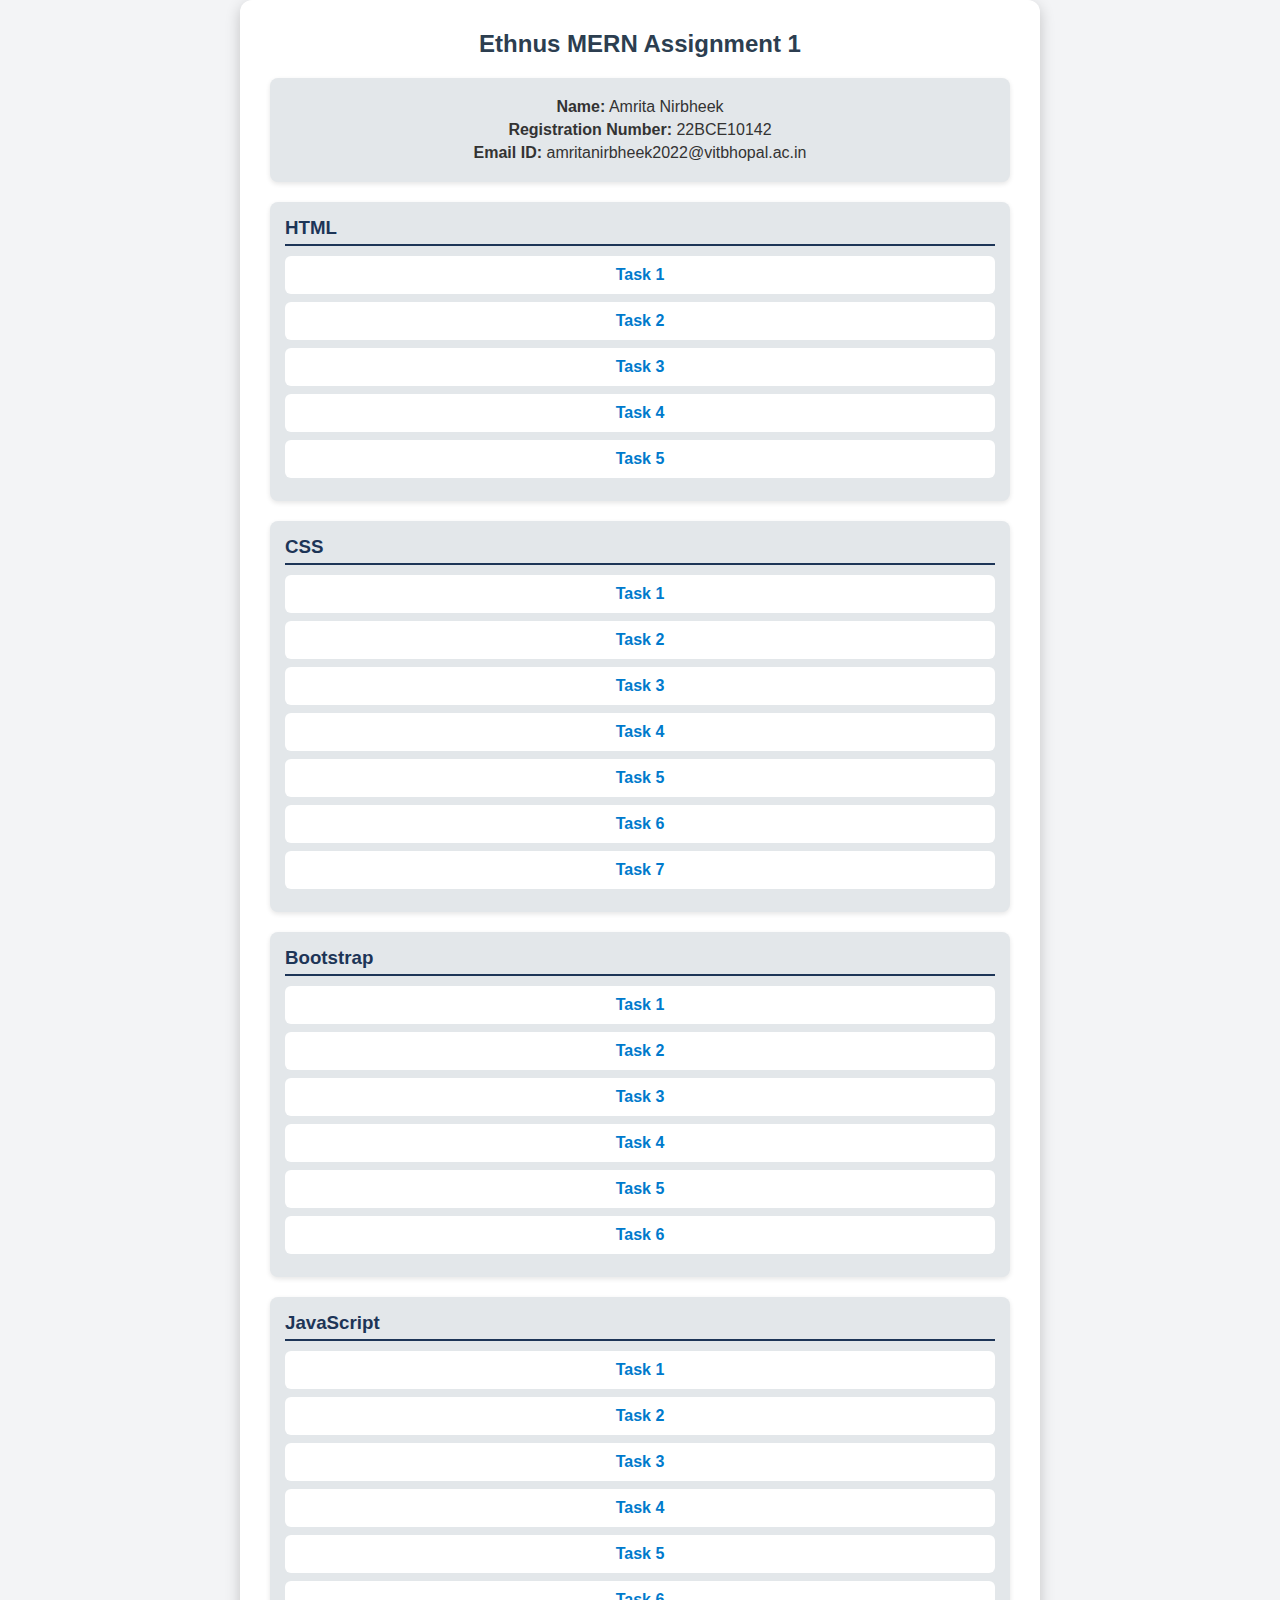
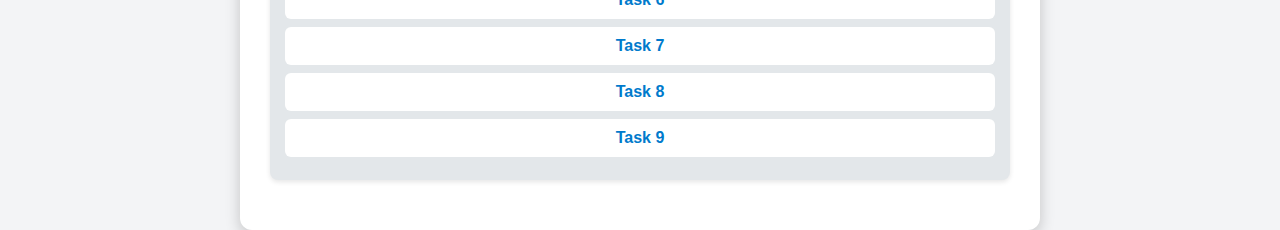
<file: index.html>
<!DOCTYPE html>
<html lang="en">
<head>
    <meta charset="UTF-8">
    <meta name="viewport" content="width=device-width, initial-scale=1.0">
    <title>MERN Internship Tasks</title>
    <style>
        * {
            box-sizing: border-box;
            margin: 0;
            padding: 0;
            font-family: "Segoe UI", Tahoma, Geneva, Verdana, sans-serif;
        }
        body {
            background-color: #f3f4f6;
            display: flex;
            justify-content: center;
            align-items: center;
            min-height: 100vh;
        }
        .wrapper {
            width: 90%;
            max-width: 800px;
            background: white;
            padding: 30px;
            border-radius: 12px;
            box-shadow: 0 5px 15px rgba(0, 0, 0, 0.2);
        }
        .title {
            text-align: center;
            font-size: 24px;
            font-weight: bold;
            color: #2c3e50;
            margin-bottom: 20px;
        }
        .info-section {
            text-align: center;
            background: #e3e7ea;
            padding: 15px;
            border-radius: 8px;
            margin-bottom: 20px;
            box-shadow: 0 2px 5px rgba(0, 0, 0, 0.1);
        }
        .info-section p {
            font-size: 16px;
            color: #333;
            margin: 5px 0;
        }
        .task-section {
            margin-bottom: 20px;
            padding: 15px;
            border-radius: 8px;
            background: #e3e7ea;
            box-shadow: 0 2px 5px rgba(0, 0, 0, 0.1);
        }
        .task-section h3 {
            color: #1d3557;
            margin-bottom: 10px;
            border-bottom: 2px solid #1d3557;
            padding-bottom: 5px;
        }
        .task-list {
            list-style: none;
        }
        .task-list li {
            margin: 8px 0;
            padding: 10px;
            background: white;
            border-radius: 6px;
            transition: all 0.3s ease;
            text-align: center;
        }
        .task-list li a {
            text-decoration: none;
            color: #007acc;
            font-size: 16px;
            font-weight: bold;
            display: block;
            transition: color 0.3s;
        }
        .task-list li:hover {
            background: #dfe6ee;
            transform: translateY(-3px);
        }
        .task-list li a:hover {
            color: #0056b3;
        }
    </style>
</head>
<body>
    <div class="wrapper">
        <div class="title">Ethnus MERN Assignment 1</div>
 
        <div class="info-section">
            <p><strong>Name:</strong> Amrita Nirbheek</p>
            <p><strong>Registration Number:</strong> 22BCE10142</p>
            <p><strong>Email ID:</strong> amritanirbheek2022@vitbhopal.ac.in</p>
        </div>
 
        <div class="task-section">
            <h3>HTML</h3>
            <ul class="task-list">
                <li><a href="task1.html" target="_blank">Task 1</a></li>
                <li><a href="task2.html" target="_blank">Task 2</a></li>
                <li><a href="task3.html" target="_blank">Task 3</a></li>
                <li><a href="task4.html" target="_blank">Task 4</a></li>
                <li><a href="task5.html" target="_blank">Task 5</a></li>
            </ul>
        </div>
 
        <div class="task-section">
            <h3>CSS</h3>
            <ul class="task-list">
                <li><a href="./CSS-Tasks/css-task1.html" target="_blank">Task 1</a></li>
                <li><a href="./CSS-Tasks/css-task2.html" target="_blank">Task 2</a></li>
                <li><a href="./CSS-Tasks/css-task3.html" target="_blank">Task 3</a></li>
                <li><a href="./CSS-Tasks/css-task4.html" target="_blank">Task 4</a></li>
                <li><a href="./CSS-Tasks/css-task5.html" target="_blank">Task 5</a></li>
                <li><a href="./CSS-Tasks/css-task6.html" target="_blank">Task 6</a></li>
                <li><a href="./CSS-Tasks/css-task7.html" target="_blank">Task 7</a></li>
            </ul>
        </div>

        <div class="task-section">
            <h3>Bootstrap</h3>
            <ul class="task-list">
                <li><a href="./Bootstrap-Tasks/bs-task1.html" target="_blank">Task 1</a></li>
                <li><a href="./Bootstrap-Tasks/bs-task2.html" target="_blank">Task 2</a></li>
                <li><a href="./Bootstrap-Tasks/bs-task3.html" target="_blank">Task 3</a></li>
                <li><a href="./Bootstrap-Tasks/bs-task4.html" target="_blank">Task 4</a></li>
                <li><a href="./Bootstrap-Tasks/bs-task5.html" target="_blank">Task 5</a></li>
                <li><a href="./Bootstrap-Tasks/bs-task6.html" target="_blank">Task 6</a></li>
            </ul>
        </div>


        <div class="task-section">
            <h3>JavaScript</h3>
            <ul class="task-list">
                <li><a href="./Javascript/task1.html" target="_blank">Task 1</a></li>
                <li><a href="./Javascript/task2.html" target="_blank">Task 2</a></li>
                <li><a href="./Javascript/task3.html" target="_blank">Task 3</a></li>
                <li><a href="./Javascript/task4.html" target="_blank">Task 4</a></li>
                <li><a href="./Javascript/task5.html" target="_blank">Task 5</a></li>
                <li><a href="./Javascript/task6.html" target="_blank">Task 6</a></li>
                <li><a href="./Javascript/task7.html" target="_blank">Task 7</a></li>
                <li><a href="./Javascript/task8.html" target="_blank">Task 8</a></li>
                <li><a href="./Javascript/task9.html" target="_blank">Task 9</a></li>
            </ul>
        </div>
    </div>
</body>
</html>
</file>
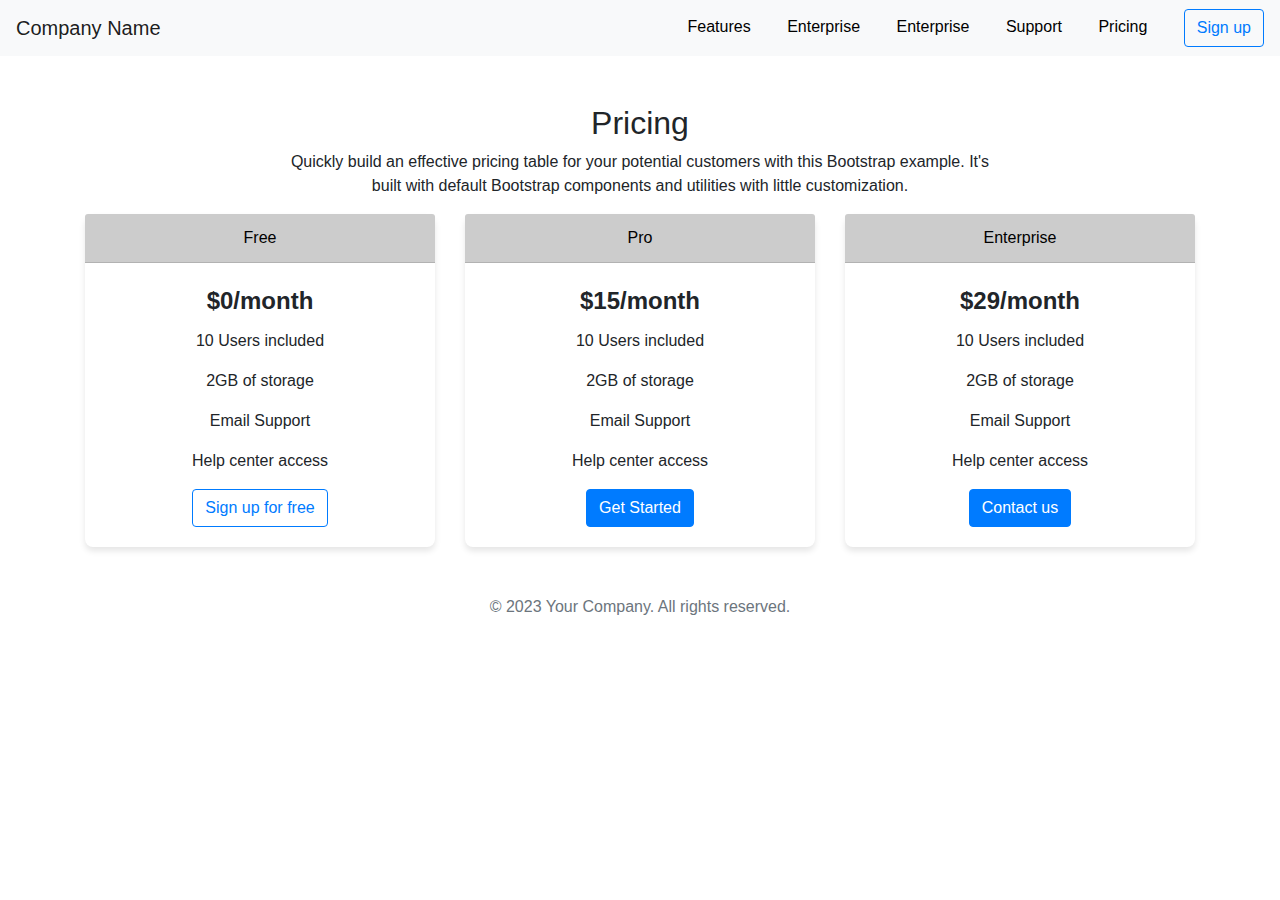
<file: Bootstrap-Tasks/bs-task3.html>
<!DOCTYPE html>
<html lang="en">

<head>
    <meta charset="UTF-8">
    <meta name="viewport" content="width=device-width, initial-scale=1.0">
    <title>Bootstrap Task 3</title>
    <link href="https://stackpath.bootstrapcdn.com/bootstrap/4.5.2/css/bootstrap.min.css" rel="stylesheet">
    <style>
        .pricing-card {
            background-color: #f5f5f5;
            text-align: center;
            padding: 20px;
            border-radius: 10px;
        }
        .pricing-card .card-text {
            margin-bottom: 20px;
        }
        .pricing-card .btn {
            width: 100%;
        }
    </style>
</head>

<body>

    <nav class="navbar navbar-expand-lg navbar-light bg-light">
        <a class="navbar-brand" href="#">	Company Name</a>
        <button class="navbar-toggler" type="button" data-toggle="collapse" data-target="#navbarNav"
            aria-controls="navbarNav" aria-expanded="false" aria-label="Toggle navigation">
            <span class="navbar-toggler-icon"></span>
        </button>
        <div class="collapse navbar-collapse justify-content-end" id="navbarNav">
            <ul class="navbar-nav">
                <li class="nav-item">
                    <a href="#" style="margin-right:2rem;color:black;">Features</a>
                    <a href="#" style="margin-right:2rem;color:black;">Enterprise</a>
                    <a href="#" style="margin-right:2rem;color:black;">Enterprise</a>
                    <a href="#" style="margin-right:2rem;color:black;">Support</a>
                    <a href="#" style="margin-right:2rem;color:black;">Pricing</a>
                    <a href="#" class="btn btn-outline-primary">Sign up</a>
                </li>
            </ul>
        </div>
    </nav>

    <!DOCTYPE html>
    <html lang="en">

    <head>
        <meta charset="UTF-8">
        <meta name="viewport" content="width=device-width, initial-scale=1.0">
        <link href="https://maxcdn.bootstrapcdn.com/bootstrap/4.5.2/css/bootstrap.min.css" rel="stylesheet">
        <style>
            .material-card {
                border: none;
                border-radius: 8px;
                box-shadow: 0 4px 6px rgba(0, 0, 0, 0.1);
                text-align: center;
            }

            .card-header {
                background-color: #ccc;
                color: black;
                border-radius: 8px 8px 0 0;
            }

            .card-body {
                padding: 20px;
            }

            .pricing {
                font-size: 24px;
                font-weight: bold;
                margin-bottom: 10px;
            }
        </style>
    </head>

    <body>
        <div class="container mt-5">
            <h2 class="text-center">Pricing</h2>
            <div class="row justify-content-center">
			<p class="col-12 col-md-8 text-center">Quickly build an effective pricing table for your potential customers with this
			Bootstrap example. It's built with default Bootstrap components and utilities with little customization.</p>
			</div>
            <div class="row">
                <div class="col-md-4">
                    <div class="card material-card">
                        <div class="card-header">
                            Free
                        </div>
                        <div class="card-body">
                            <div class="pricing">$0/month</div>
                            <p>10 Users included</p>
                            <p>2GB of storage</p>
                            <p>Email Support</p>
                            <p>Help center access</p>
                            <a href="#" class="btn btn-outline-primary">Sign up for free</a>
                        </div>
                    </div>
                </div>
                <div class="col-md-4">
                    <div class="card material-card">
                        <div class="card-header">
                            Pro
                        </div>
                        <div class="card-body">
                            <div class="pricing">$15/month</div>
                            <p>10 Users included</p>
                            <p>2GB of storage</p>
                            <p>Email Support</p>
                            <p>Help center access</p>
                            <a href="#" class="btn btn-primary">Get Started</a>
                        </div>
                    </div>
                </div>
                <div class="col-md-4">
                    <div class="card material-card">
                        <div class="card-header">
                            Enterprise
                        </div>
                        <div class="card-body">
                            <div class="pricing">$29/month</div>
                            <p>10 Users included</p>
                            <p>2GB of storage</p>
                            <p>Email Support</p>
                            <p>Help center access</p>
                            <a href="#" class="btn btn-primary">Contact us</a>
                        </div>
                    </div>
                </div>
            </div>
        </div>

        <script src="https://code.jquery.com/jquery-3.5.1.slim.min.js"></script>
        <script src="https://cdn.jsdelivr.net/npm/@popperjs/core@2.5.3/dist/umd/popper.min.js"></script>
        <script src="https://maxcdn.bootstrapcdn.com/bootstrap/4.5.2/js/bootstrap.min.js"></script>
    </body>

    </html>

    <footer class="footer mt-5 text-center">
        <div class="container">
            <span class="text-muted">&copy; 2023 Your Company. All rights reserved.</span>
        </div>
    </footer>

    <script src="https://code.jquery.com/jquery-3.5.1.slim.min.js"></script>
    <script src="https://cdn.jsdelivr.net/npm/@popperjs/core@2.5.4/dist/umd/popper.min.js"></script>
    <script src="https://stackpath.bootstrapcdn.com/bootstrap/4.5.2/js/bootstrap.min.js"></script>

</body>

</html>
</file>
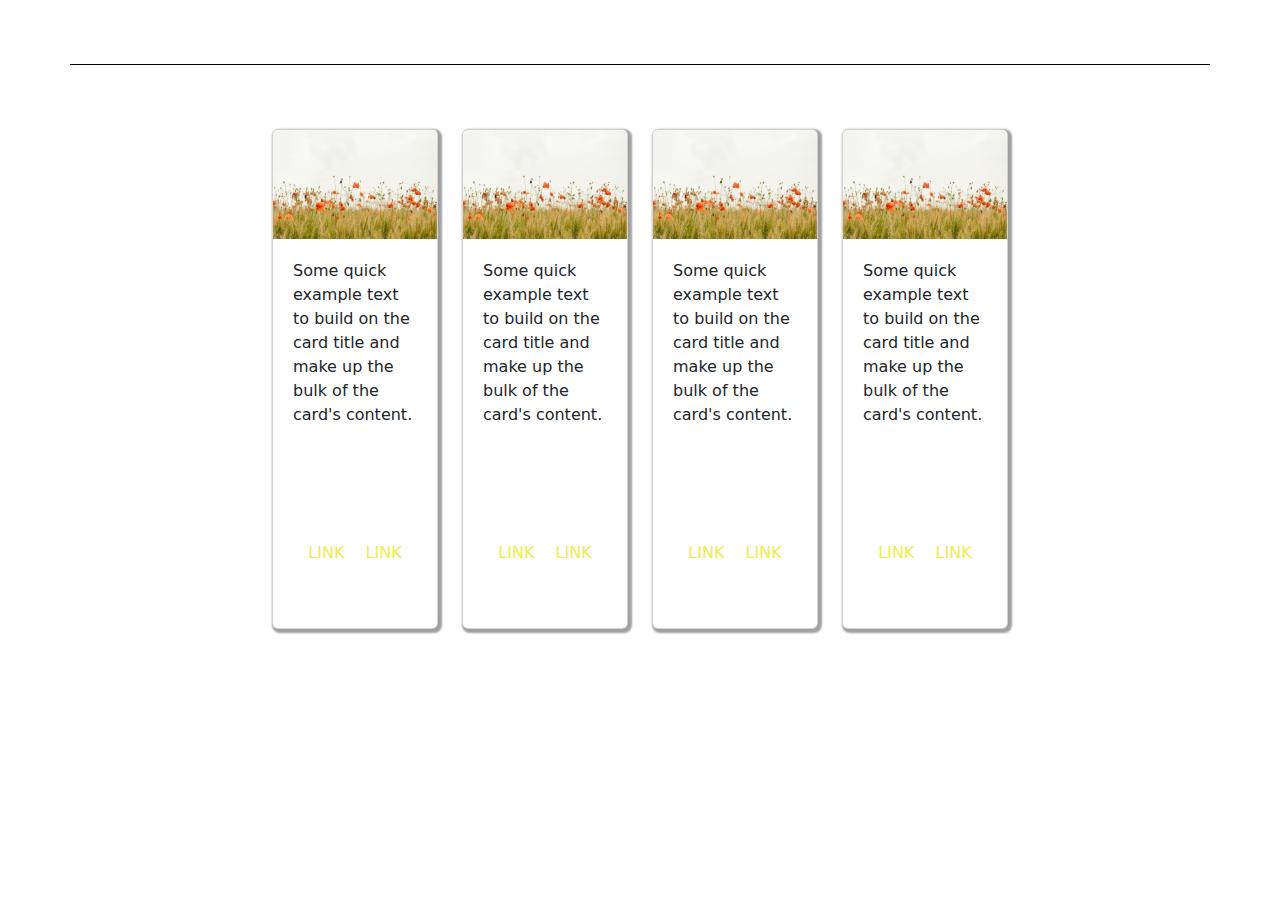
<file: Bootstrap-Tasks/bs-task4.html>
<!DOCTYPE html>
<html lang="en">

<head>
    <meta charset="UTF-8">
    <meta name="viewport" content="width=device-width, initial-scale=1.0">
    <title>Bootstrap Task 4</title>
    <link rel="stylesheet" href="https://cdn.jsdelivr.net/npm/bootstrap@5.3.2/dist/css/bootstrap.min.css">
    <style>
        .t{
            margin-top: 5%;
            border-top: 1px solid black;
            padding-top: 5%;
        }
        .tl{
            text-align: left;
        }
        .l{
            text-decoration: none;
            color: rgb(237, 237, 76);
        }
        .c{
            box-shadow: 2px 2px 2px 2px  rgb(161, 160, 160);
            min-height: 500px;
        }
        .card-body {
            padding: 20px;
        }
        .card-text {
            min-height: 200px;
        }
        .row {
            display: flex;
            justify-content: center;
        }
    </style>
</head>

<body>
    <div class="container t text-center">
        <div class="row">
            <div class="col-2">
                <div class="card c">
                    <img src="task4.jpg" class="card-img-top">
                    <div class="card-body">
                      <p class="card-text tl">Some quick example text to build on the card title and make up the bulk of the card's content.</p>
                    </div>
                    <div class="card-body">
                      <a href="#" class="card-link l">LINK</a>
                      <a href="#" class="card-link l">LINK</a>
                    </div>
                  </div>
            </div>
            <div class="col-2">
                <div class="card c">
                    <img src="task4.jpg" class="card-img-top">
                    <div class="card-body">
                      <p class="card-text tl">Some quick example text to build on the card title and make up the bulk of the card's content.</p>
                    </div>
                    <div class="card-body">
                      <a href="#" class="card-link l">LINK</a>
                      <a href="#" class="card-link l">LINK</a>
                    </div>
                  </div>
            </div>
            <div class="col-2">
                <div class="card c">
                    <img src="task4.jpg" class="card-img-top">
                    <div class="card-body">
                      <p class="card-text tl">Some quick example text to build on the card title and make up the bulk of the card's content.</p>
                    </div>
                    <div class="card-body">
                      <a href="#" class="card-link l">LINK</a>
                      <a href="#" class="card-link l"> LINK</a>
                    </div>
                  </div>
            </div>
            <div class="col-2">
                <div class="card c">
                    <img src="task4.jpg" class="card-img-top">
                    <div class="card-body">
                      <p class="card-text tl">Some quick example text to build on the card title and make up the bulk of the card's content.</p>
                    </div>
                    <div class="card-body">
                      <a href="#" class="card-link l"> LINK</a>
                      <a href="#" class="card-link l"> LINK</a>
                    </div>
                  </div>
            </div>
        </div>
    </div>

    <script src="https://cdn.jsdelivr.net/npm/bootstrap@5.3.2/dist/js/bootstrap.bundle.min.js"></script>
</body>

</html>
</file>
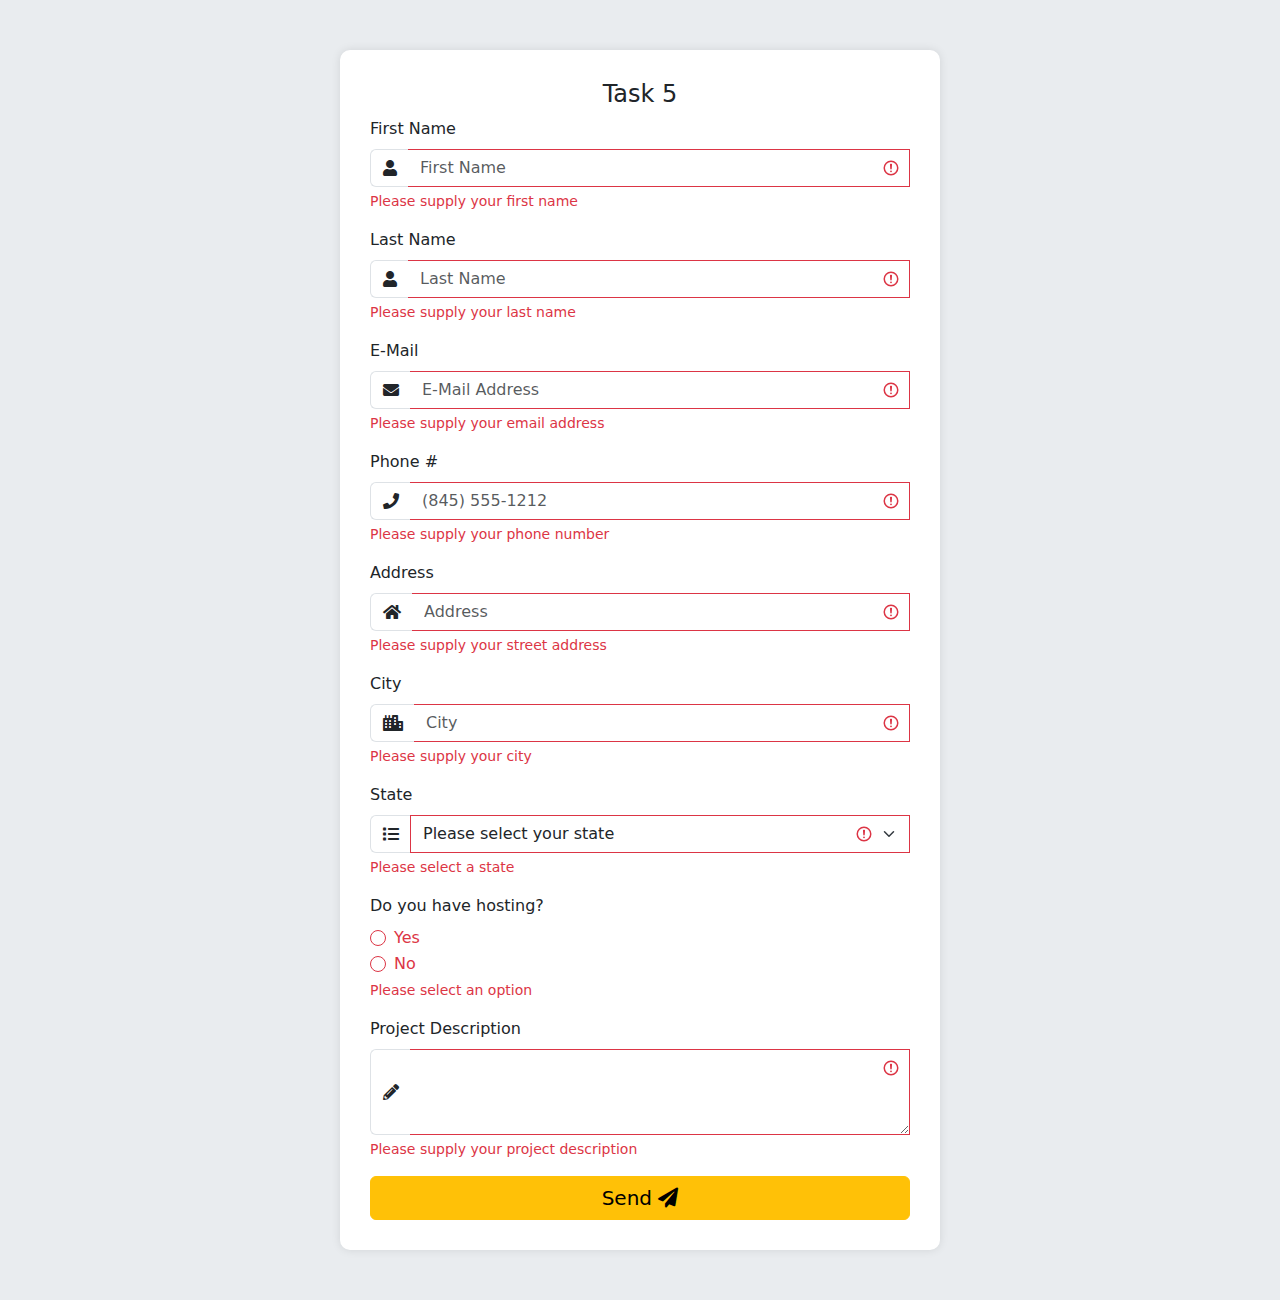
<file: Bootstrap-Tasks/bs-task5.html>
<!DOCTYPE html>
<html lang="en">
<head>
    <title>Bootstrap Task 5</title>
    <meta charset="utf-8">
    <meta name="viewport" content="width=device-width, initial-scale=1">
    <link href="https://cdn.jsdelivr.net/npm/bootstrap@5.3.1/dist/css/bootstrap.min.css" rel="stylesheet">
    <script src="https://cdn.jsdelivr.net/npm/bootstrap@5.3.1/dist/js/bootstrap.bundle.min.js"></script>
    <link rel="stylesheet" href="https://cdnjs.cloudflare.com/ajax/libs/font-awesome/5.15.3/css/all.min.css">
    <style>
        body {
            background-color: #e9ecef;
        }
        .form-container {
            max-width: 600px;
            margin: 50px auto;
            padding: 30px;
            background: white;
            border-radius: 10px;
            box-shadow: 0px 0px 10px rgba(0, 0, 0, 0.1);
        }
        .input-group-text {
            background-color: #fff;
            border-right: none;
        }
        .form-control {
            border-left: none;
        }
        .is-invalid + .input-group-text {
            border-color: #dc3545;
        }
        .invalid-feedback {
            display: block;
        }
    </style>
</head>
<body>
    <div class="container">
        <div class="form-container">
            <h4 class="text-center">Task 5</h4>
            <form class="was-validated">
                <div class="mb-3">
                    <label class="form-label">First Name</label>
                    <div class="input-group">
                        <span class="input-group-text"><i class="fas fa-user"></i></span>
                        <input type="text" class="form-control" placeholder="First Name" required>
                        <div class="invalid-feedback">Please supply your first name</div>
                    </div>
                </div>
                
                <div class="mb-3">
                    <label class="form-label">Last Name</label>
                    <div class="input-group">
                        <span class="input-group-text"><i class="fas fa-user"></i></span>
                        <input type="text" class="form-control" placeholder="Last Name" required>
                        <div class="invalid-feedback">Please supply your last name</div>
                    </div>
                </div>
                
                <div class="mb-3">
                    <label class="form-label">E-Mail</label>
                    <div class="input-group">
                        <span class="input-group-text"><i class="fas fa-envelope"></i></span>
                        <input type="email" class="form-control" placeholder="E-Mail Address" required>
                        <div class="invalid-feedback">Please supply your email address</div>
                    </div>
                </div>
                
                <div class="mb-3">
                    <label class="form-label">Phone #</label>
                    <div class="input-group">
                        <span class="input-group-text"><i class="fas fa-phone"></i></span>
                        <input type="tel" class="form-control" placeholder="(845) 555-1212" required>
                        <div class="invalid-feedback">Please supply your phone number</div>
                    </div>
                </div>
                
                <div class="mb-3">
                    <label class="form-label">Address</label>
                    <div class="input-group">
                        <span class="input-group-text"><i class="fas fa-home"></i></span>
                        <input type="text" class="form-control" placeholder="Address" required>
                        <div class="invalid-feedback">Please supply your street address</div>
                    </div>
                </div>
                
                <div class="mb-3">
                    <label class="form-label">City</label>
                    <div class="input-group">
                        <span class="input-group-text"><i class="fas fa-city"></i></span>
                        <input type="text" class="form-control" placeholder="City" required>
                        <div class="invalid-feedback">Please supply your city</div>
                    </div>
                </div>
                
                <div class="mb-3">
                    <label class="form-label">State</label>
                    <div class="input-group">
                        <span class="input-group-text"><i class="fas fa-list"></i></span>
                        <select class="form-select" required>
                            <option value="">Please select your state</option>
                            <option value="MP">Madhya Pradesh</option>
                            <option value="MH">Maharashtra</option>
                            <option value="KA">Karnataka</option>
                        </select>
                        <div class="invalid-feedback">Please select a state</div>
                    </div>
                </div>
                
                <div class="mb-3">
                    <label class="form-label">Do you have hosting?</label>
                    <div>
                        <div class="form-check">
                            <input class="form-check-input" type="radio" name="hosting" required>
                            <label class="form-check-label">Yes</label>
                        </div>
                        <div class="form-check">
                            <input class="form-check-input" type="radio" name="hosting" required>
                            <label class="form-check-label">No</label>
                        </div>
                        <div class="invalid-feedback">Please select an option</div>
                    </div>
                </div>
                
                <div class="mb-3">
                    <label class="form-label">Project Description</label>
                    <div class="input-group">
                        <span class="input-group-text"><i class="fas fa-pencil-alt"></i></span>
                        <textarea class="form-control" rows="3" required></textarea>
                        <div class="invalid-feedback">Please supply your project description</div>
                    </div>
                </div>
                
                <button type="submit" class="btn btn-warning w-100 fs-5">Send <i class="fas fa-paper-plane"></i></button>
            </form>
        </div>
    </div>
</body>
</html>
</file>
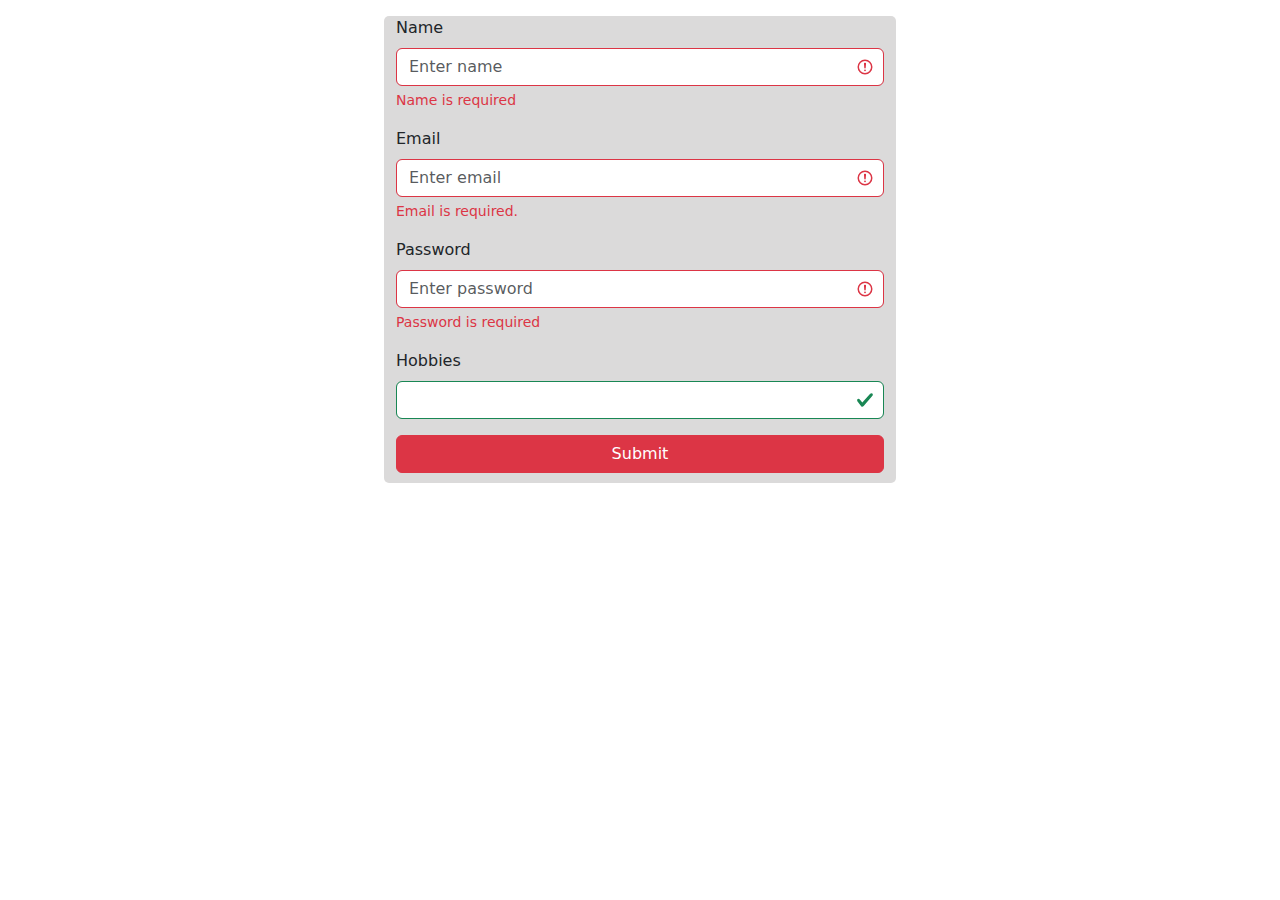
<file: Bootstrap-Tasks/bs-task6.html>
<!DOCTYPE html>
<html lang="en">

<head>
    <meta charset="UTF-8">
    <meta name="viewport" content="width=device-width, initial-scale=1.0">
    <title>Bootstrap Task 6</title>
    <link rel="stylesheet" href="https://cdn.jsdelivr.net/npm/bootstrap@5.3.2/dist/css/bootstrap.min.css">
    <style>
        .container{
            background-color: rgb(219, 218, 218);
            border-radius: 5px;
            width: 40%;
        }
        .buttons{
            width: 100%;
            margin-bottom: 10px;
        }
    </style>
</head>

<body>
    <div class="container">
        <form action="/action_page.php" class="was-validated">
            <div class="mb-3 mt-3">
                <label for="uname" class="form-label">Name</label>
                <input type="text" class="form-control" id="uname" placeholder="Enter name" name="uname" required>
                <div class="valid-feedback">Valid.</div>
                <div class="invalid-feedback">Name is required</div>
            </div>
            <div class="mb-3 mt-3">
                <label for="uname" class="form-label">Email</label>
                <input type="email" class="form-control" id="uname" placeholder="Enter email" name="uname" required>
                <div class="valid-feedback">Valid.</div>
                <div class="invalid-feedback">Email is required.</div>
            </div>
            <div class="mb-3">
                <label for="pwd" class="form-label">Password</label>
                <input type="password" class="form-control" id="pwd" placeholder="Enter password" name="pswd" required>
                <div class="valid-feedback">Valid.</div>
                <div class="invalid-feedback">Password is required</div>
            </div>
            <div class="mb-3">
                <label for="pwd" class="form-label">Hobbies</label>
                <input type="number" class="form-control" >
            </div>
            <button type="submit" class="btn buttons btn-danger">Submit</button>
        </form>


        <script src="https://cdn.jsdelivr.net/npm/bootstrap@5.3.2/dist/js/bootstrap.bundle.min.js"></script>
</body>

</html>
</file>
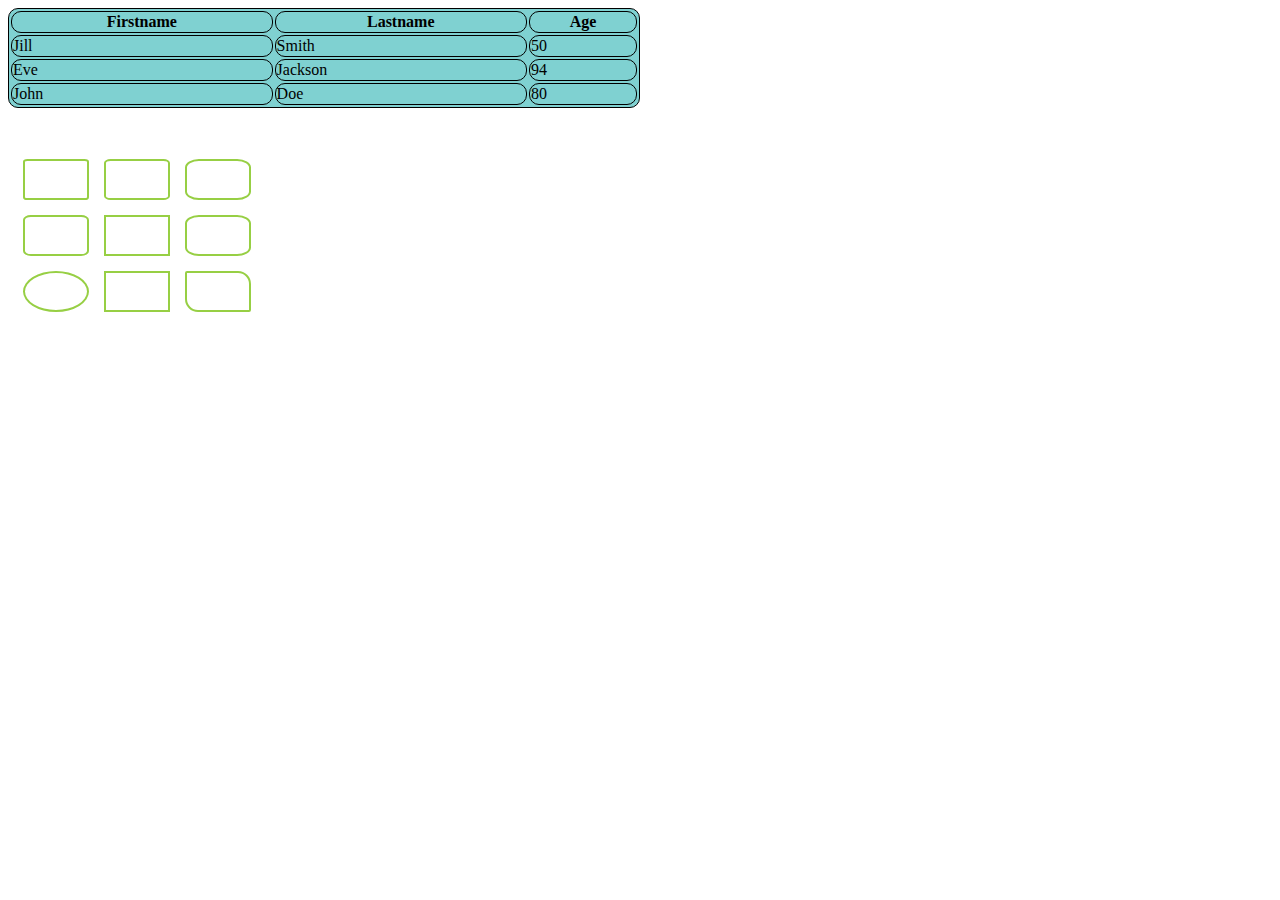
<file: CSS-Tasks/css-task1.html>
<!DOCTYPE html>
<html lang="en">
<head>
    <meta charset=" UTF-8">
    <title>CSS Task - 1</title>
    <link rel="stylesheet" href="css-task1.css">
</head>
<body>
     <div>
          <table height="100" width="50%" bordercolor="black" border="" class="table">
                <tr>
                    <th>Firstname</th>
                    <th>Lastname</th>
                    <th>Age</th>
                </tr>
                <tr>
                    <td>Jill</td>
                    <td>Smith</td>
                    <td>50</td>
                </tr>
                <tr>
                    <td>Eve</td>
                    <td>Jackson</td>
                    <td>94</td>
                </tr>
                <tr>
                    <td>John</td>
                    <td>Doe</td>
                    <td>80</td>
                </tr>
          </table>
        </div>
        </br>
        </br>
        <table bgcolor="white" class="table2" cellspacing="15">
            <tr>
                <td style="border-radius: 7%;"></td>
                <td style="border-radius: 10%;"></td>
                <td style="border-radius: 21%;"></td>
            </tr>
            <tr>
                <td style="border-radius: 12%;"></td>
                <td style="border-radius:0%"></td>
                <td style="border-radius: 21%;"></td>
            </tr>
            <tr>
                <td style="border-radius: 50%;"></td>
                <td style="border-radius:0%"></td>
                <td id="box"></td>
            </tr>
        </table>        
</body>
</html>
</file>
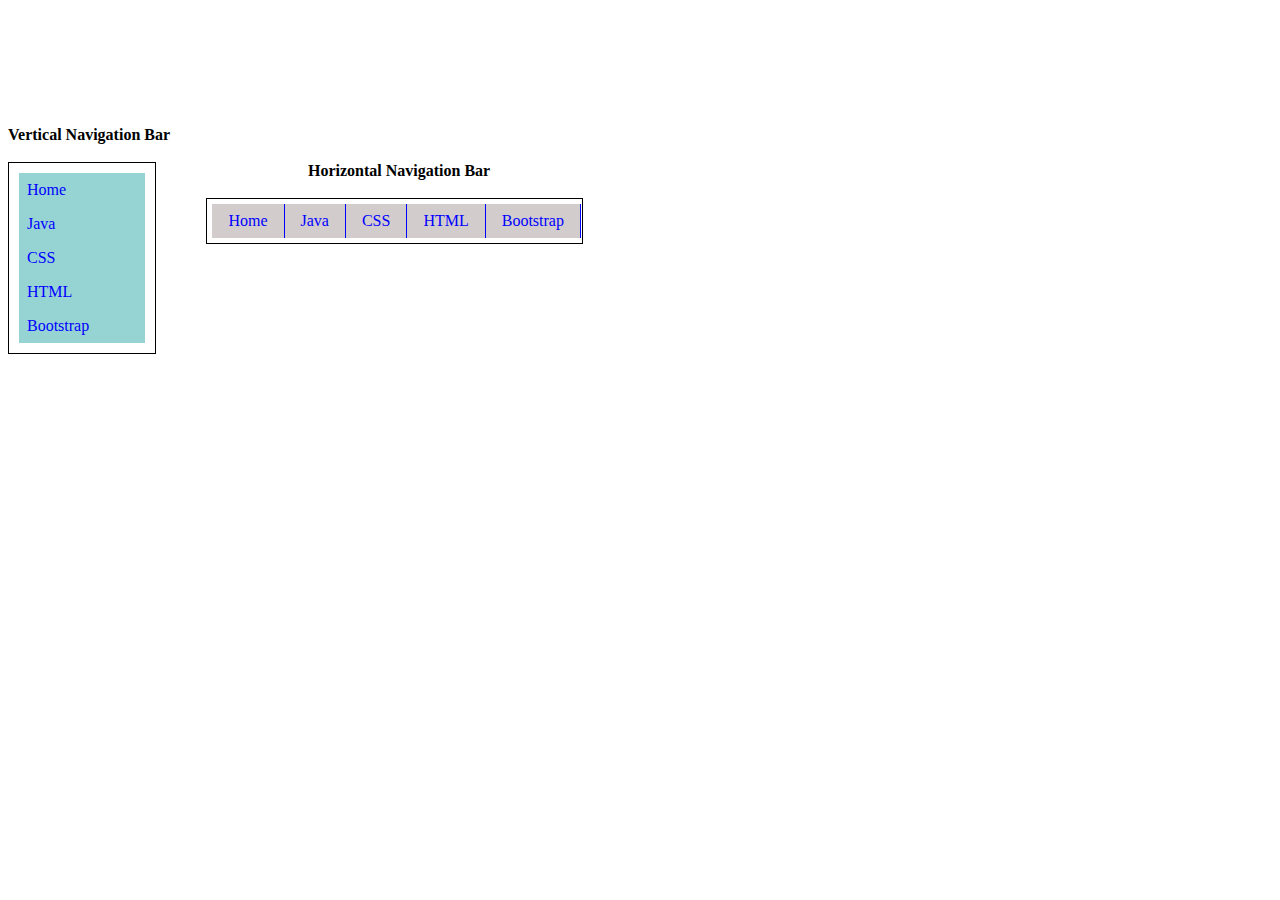
<file: CSS-Tasks/css-task2.html>
<!DOCTYPE html>
<html lang="en">
<head>
    <meta charset="UTF-8">
    <meta name="viewport" content="width=device-width, initial-scale=1.0">
    <title>CSS Task - 2</title>
    <link rel="stylesheet" href="css-task2.css">
</head>
<body>
    <div class="box">
        <div class="vnavbar">
            <div><b>Vertical Navigation Bar</b></div>
            <br/>
            <div class="vbar-border">
                <a href="./css-task2.html">Home</a>
                <a href="https://www.w3schools.com/java/">Java</a>
                <a href="https://www.w3schools.com/css/">CSS</a>
                <a href="https://www.w3schools.com/html/">HTML</a>
                <a href="https://www.w3schools.com/bootstrap/">Bootstrap</a>
            </div>
        </div>
        <div class="hnavbar">
            <div style="margin-left:300px;"><b>Horizontal Navigation Bar</b></div>
            <br/>
            <div class="hbar-border">
                <a href="./css-task2.html">Home</a>
                <a href="https://www.w3schools.com/java/">Java</a>
                <a href="https://www.w3schools.com/css/">CSS</a>
                <a href="https://www.w3schools.com/html/">HTML</a>
                <a href="https://www.w3schools.com/bootstrap/">Bootstrap</a>
            </div>
        </div>
    </div>
</body>
</html>
</file>
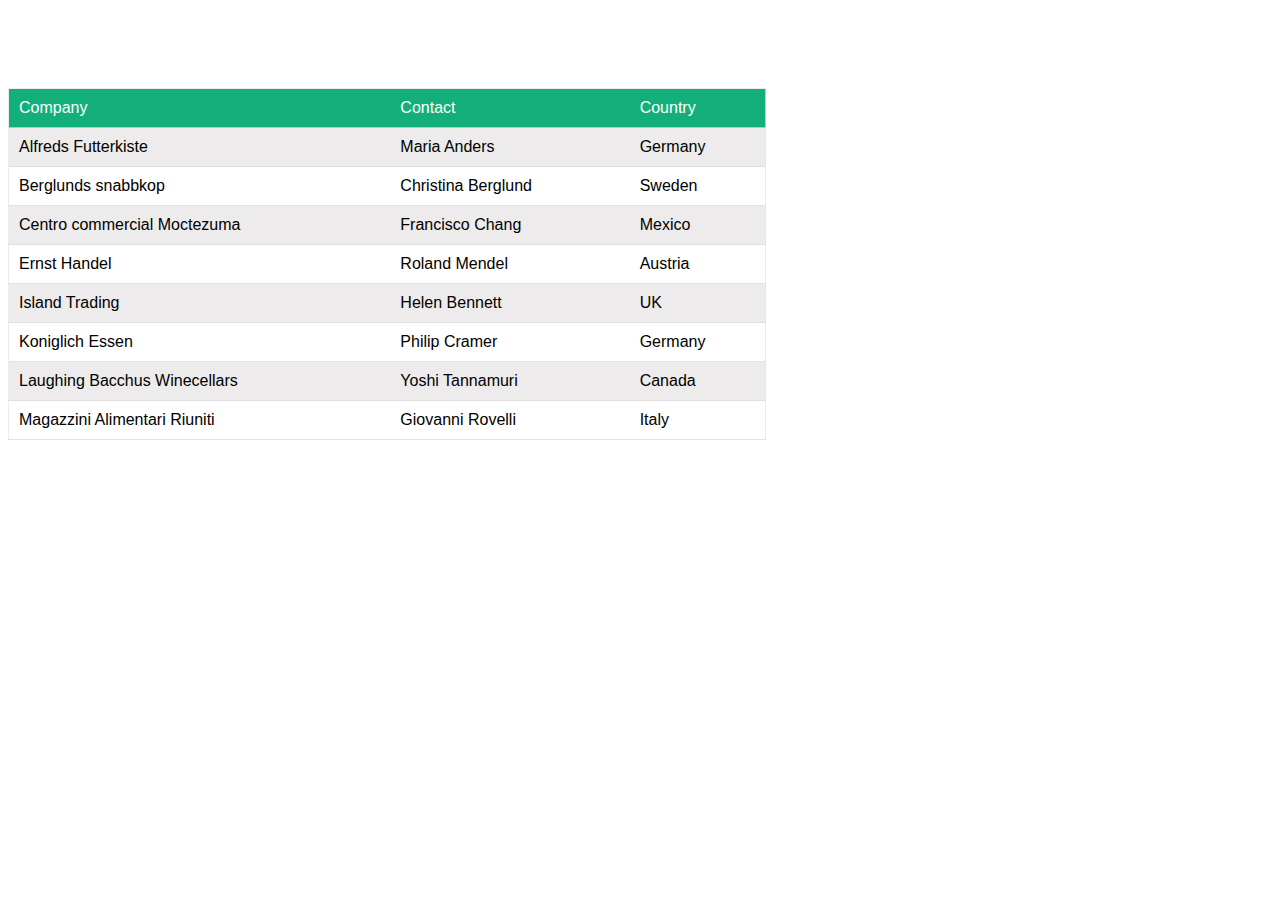
<file: CSS-Tasks/css-task3.html>
<!DOCTYPE html>
<html lang="en">
<head>
    <meta charset="UTF-8">
    <meta name="viewport" content="width=device-width, initial-scale=1.0">
    <link rel="stylesheet" href="./css-task3.css">
    <title>CSS Task - 3</title>
</head>
<body>
        <div class="container">
            <table class="table" style="border-collapse: collapse; width:60%;" cellpadding="10%">
                <tr>
                    <td>Company</td>
                    <td>Contact</td>
                    <td>Country</td>
                </tr>
                <tr>
                    <td>Alfreds Futterkiste</td>
                    <td>Maria Anders</td>
                    <td>Germany</td>
                </tr>
                <tr>
                    <td>Berglunds snabbkop</td>
                    <td>Christina Berglund</td>
                    <td>Sweden</td>
                </tr>
                <tr>
                    <td>Centro commercial Moctezuma</td>
                    <td>Francisco Chang</td>
                    <td>Mexico</td>
                </tr>
                <tr>
                    <td>Ernst Handel</td>
                    <td>Roland Mendel</td>
                    <td>Austria</td>
                </tr>
                <tr>
                    <td>Island Trading</td>
                    <td>Helen Bennett</td>
                    <td>UK</td>
                </tr>
                <tr>
                    <td>Koniglich Essen</td>
                    <td>Philip Cramer</td>
                    <td>Germany</td>
                </tr>
                <tr>
                    <td>Laughing Bacchus Winecellars</td>
                    <td>Yoshi Tannamuri</td>
                    <td>Canada</td>
                </tr>
                <tr>
                    <td>Magazzini Alimentari Riuniti</td>
                    <td>Giovanni Rovelli</td>
                    <td>Italy</td>
                </tr>
            </table>
        </div>
</body>
</html>
</file>
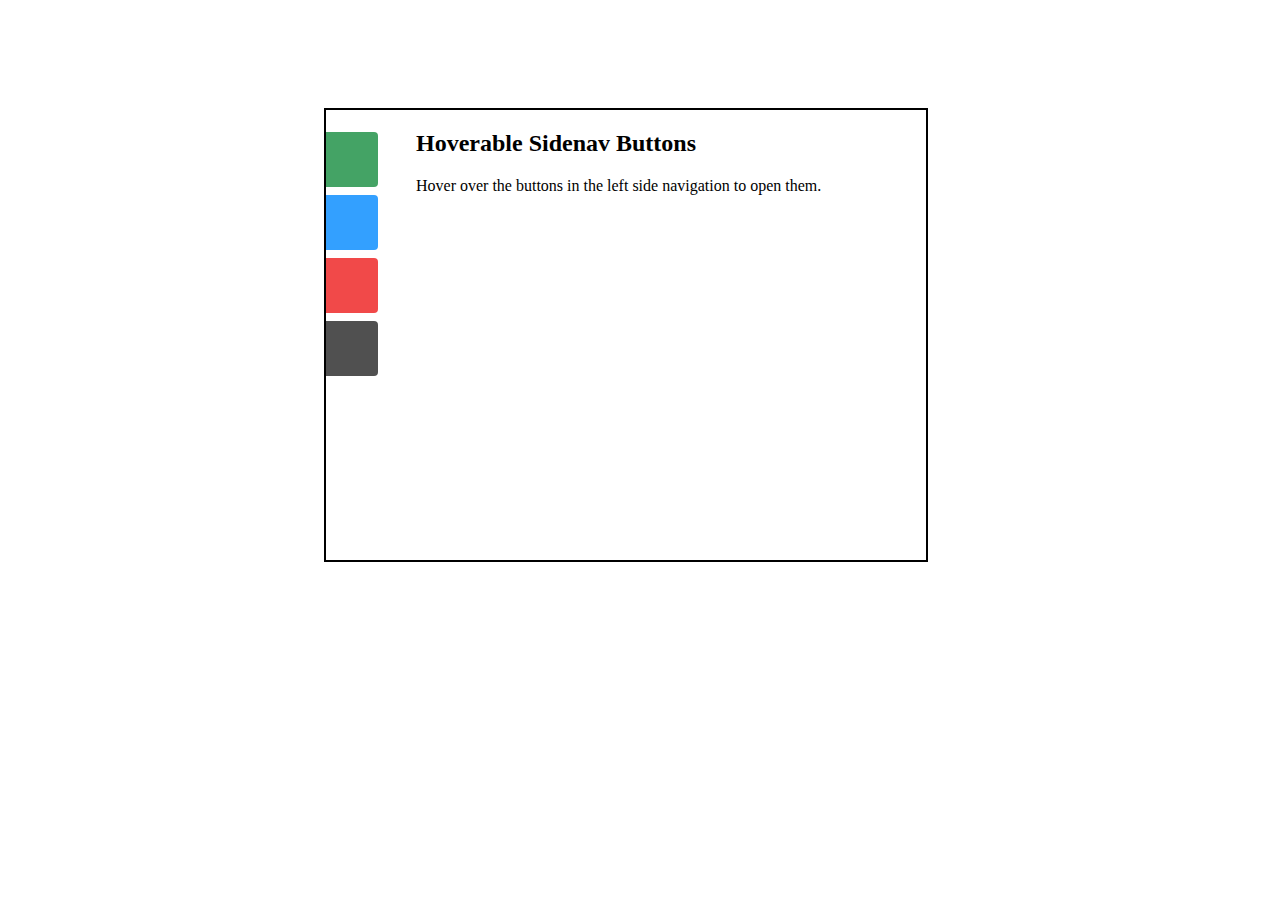
<file: CSS-Tasks/css-task4.html>
<!DOCTYPE html>
<html lang="en">
<head>
  <meta charset="UTF-8">
  <meta name="viewport" content="width=device-width, initial-scale=1.0">
  <link rel="stylesheet" href="./css-task4.css">
  <title>CSS Task - 4</title>
</head>
<body>
    <div class="container">
    <div class="sidehoverbar">
        <div class="first"><a href="#"></a></div>
        <div class="second"><a href="#"></a></div>
        <div class="third"><a href="#"></a></div>
        <div class="fourth"><a href="#"></a></div>
    </div>
    <div class="hoverable-topic">
        <h2>Hoverable Sidenav Buttons</h2>
        <p>
            Hover over the buttons in the left side navigation to open them.
        </p>
    </div>
    </div>
</body>
</html>
</file>
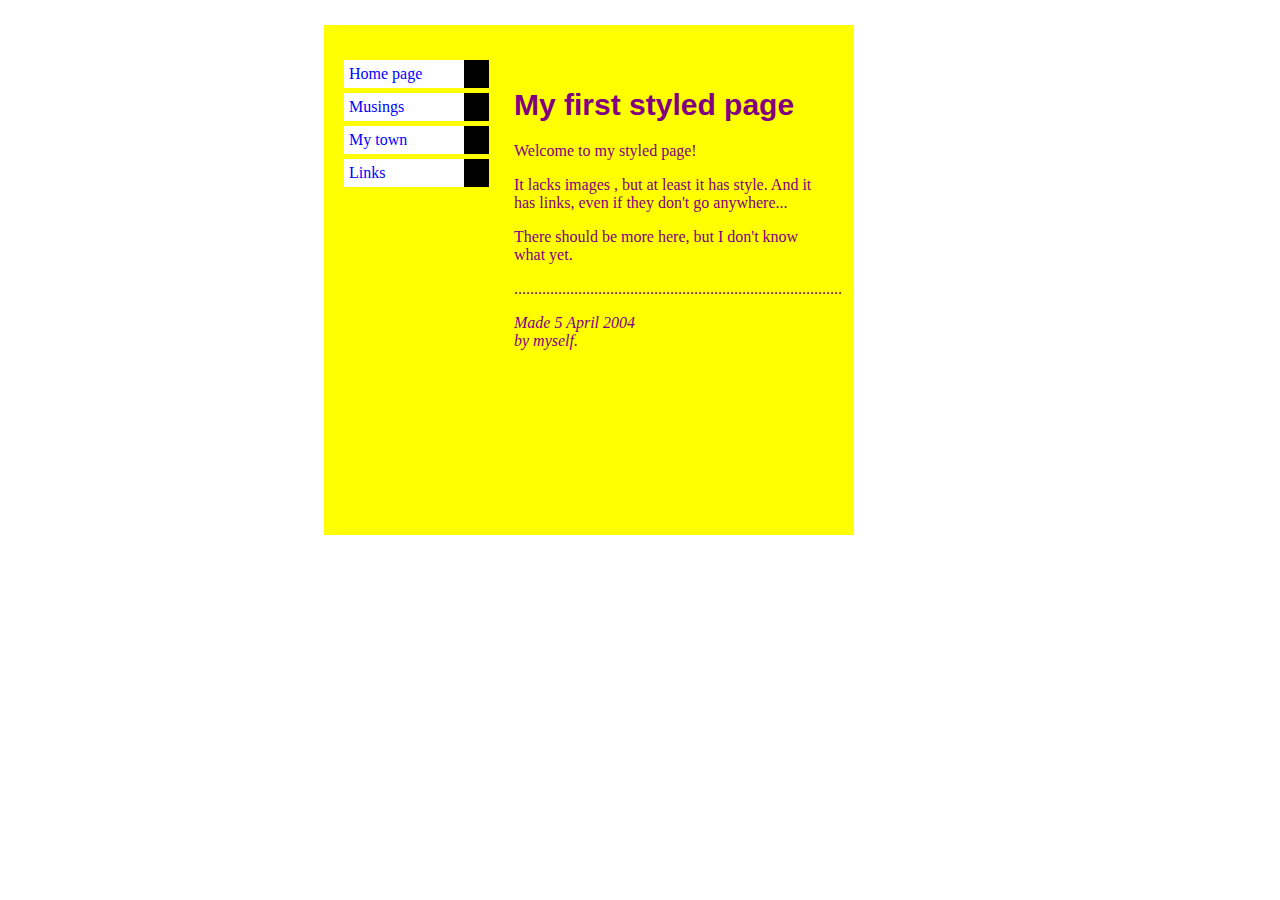
<file: CSS-Tasks/css-task5.html>
<!DOCTYPE html>
<html lang="en">
<head>
    <meta charset="UTF-8">
    <meta name="viewport" content="width=device-width, initial-scale=1.0">
    <link rel="stylesheet" href="css-task5.css">
    <title>CSS TASK-5</title>
</head>
<body>
    <div class="content">
        <table class="table" cellpadding="5px" cellspacing="0px">
            <tr>
                <td class="first"><a href="#">Home page</a></td>
                <td class="second"></td>
            </tr>
            <tr>
                <td class="first"><a href="#">Musings</a></td>
                <td class="second"></td>
            </tr>
            <tr>
                <td class="first"><a href="#">My town</a></td>
                <td class="second"></td>
            </tr>
            <tr>
                <td class="first"><a href="#">Links</a></td>
                <td class="second"></td>
            </tr>
        </table>
        <div style="position: absolute; top: 2%; margin-left: 80px; margin-top: 30px; padding:20px 0px 0px 110px; color:purple;">
            <h1 style="font-family: Arial; font-size: 30px;">My first styled page</h1>
            <p>Welcome to my styled page!</p>
            <p>It lacks images , but at least it has style.
                And it<br>has links, even if they don't go
                anywhere...
            </p>
            <p>There should be more here, but I don't know
                <br>what yet.
            </p>
            <p>..................................................................................</p>
            <p>
                <i>Made 5 April 2004 <br> by myself.</i>
            </p>
        </div>
    </div>
</body>
</html>
</file>
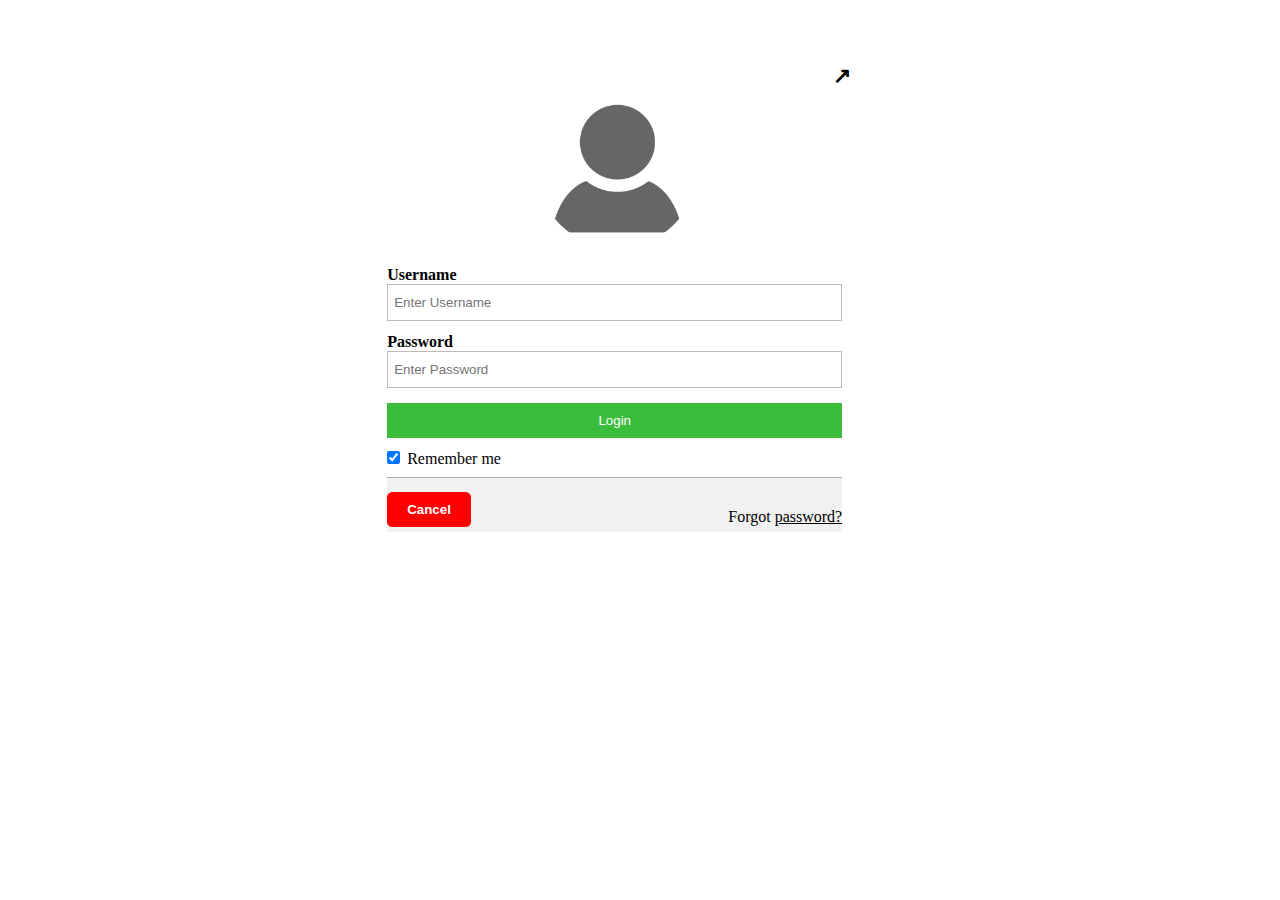
<file: CSS-Tasks/css-task6.html>
<!DOCTYPE html>
<html lang="en">
<head>
    <meta charset="UTF-8">
    <meta name="viewport" content="width=device-width, initial-scale=1.0">
    <link rel="stylesheet" href="css-task6.css">
    <title>CSS Task - 6</title>
</head>
<body>
    <div class="container">
        <div class="arrow">
            &#x2197;
        </div>
        <div class="image">
            <img src="avatar.png" alt="Avatar" class="avatar">
        </div>
        <div class="form">
            <form action="#">
                <label for="uname"><b>Username</b></label>
                <input type="text" placeholder="Enter Username" name="uname" style="border:1px solid rgb(191, 186, 186);" required>
                <label for="password"><b>Password</b></label>
                <input type="password" placeholder="Enter Password" name="password" style="border:1px solid rgb(191, 186, 186);" required>
                <input type="submit" value="Login" style="width: 100%; padding: 10px 0px; text-align: center; color:white; background-color:rgb(60, 188, 60); border:0px; margin-top: 3px; margin-bottom: 10px; cursor: pointer;"></input><br>
                <label for="remember">
                <input type="checkbox" checked="checked" name="remember" style="margin-left: 0%; cursor: pointer;"> Remember me
                </label>
                <div class="footer" style="background-color:#f1f1f1">
                    <input type="reset" class="cancel" value="Cancel" style="border-radius: 0.4em; cursor: pointer;">
                    <span class="forget"><a href="#" style="text-decoration: none;">Forgot <u>password?</u></a></span>
                </div>
            </form>
        </div>
    </div>
</body>
</html>
</file>
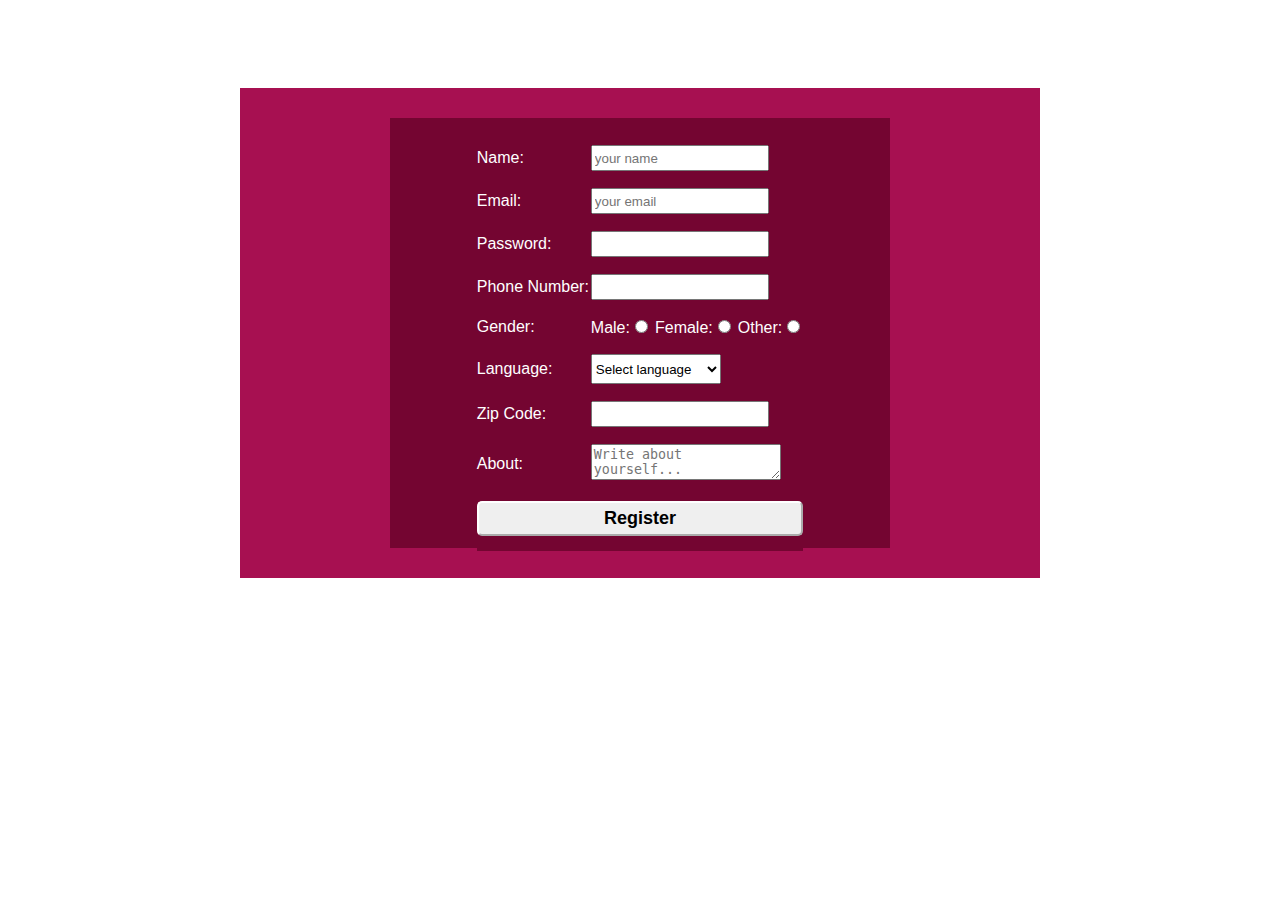
<file: CSS-Tasks/css-task7.html>
<!DOCTYPE html>
<html lang="en">
<head>
    <meta charset="UTF-8">
    <meta name="viewport" content="width=device-width, initial-scale=1.0">
    <link rel="stylesheet" href="css-task7.css">
    <title>CSS Task - 7</title>
</head>
<body>
    <center>
        <div class="outter">
            <form action="#" method="get" class="inner">
                <table class="inner-table" border="0px" cellpadding="0px">
                    <tr>
                        <td><label for="name">Name:</label></td>
                        <td><input type="text" name="name" id="name" placeholder="your name" style="height: 20px; width: 170px;"></td>
                    </tr>
                    <tr>
                        <td><label for="email">Email:</label></td>
                        <td><input type="email" name="email" id="email" placeholder="your email" style="height: 20px; width: 170px;"></td>
                    </tr>
                    <tr>
                        <td><label for="password">Password:</label></td>
                        <td><input type="password" name="password" id="password" style=" height: 20px; width: 170px;"></td>
                    </tr>
                    <tr>
                        <td><label for="phoneno">Phone Number:</label></td>
                        <td><input type="tel" name="phoneno" id="phoneno" style=" height: 20px; width: 170px;"></td>
                    </tr>
                    <tr>
                        <td><label for="gender">Gender:</label></td>
                        <td>
                            <label for="male">Male:</label><input type="radio" name="gender" id="male" style="cursor: pointer;">
                            <label for="female">Female:</label><input type="radio" name="gender" id="female" style="cursor: pointer;">
                            <label for="other">Other:</label><input type="radio" name="gender" id="other" style="cursor: pointer;">
                        </td>
                    </tr>
                    <tr>
                        <td><label for="language">Language:</label></td>
                        <td>
                            <select name="language" id="language" style="height: 30px; width: 130px; cursor: pointer;">
                                <option value="">Select language</option>
                                <option value="kannada">Kannada</option>
                                <option value="english">English</option>
                                <option value="hindi">Hindi</option>
                                <option value="tamil">Tamil</option>
                                <option value="telugu">Telugu</option>
                            </select>
                        </td>
                    </tr>
                    <tr>
                        <td><label for="zipcode">Zip Code:</label></td>
                        <td><input type="number" name="zipcode" id="zipcode" style="height: 20px; width: 170px;"></td>
                    </tr>
                    <tr>
                        <td><label for="about">About:</label></td>
                        <td><textarea name="about" id="about" cols="21" rows="2" placeholder="Write about yourself..."></textarea></td>
                    </tr>
                    <tr>
                        <td colspan="2"><input type="submit" value="Register" style="width:100%; padding: 5px; height: 10%; border-radius: 5px; font-size: large; font-weight: bold; border-color:white; cursor: pointer;"></td>
                    </tr>
                </table>
            </form>
        </div>
    </center>
</body>
</html>
</file>
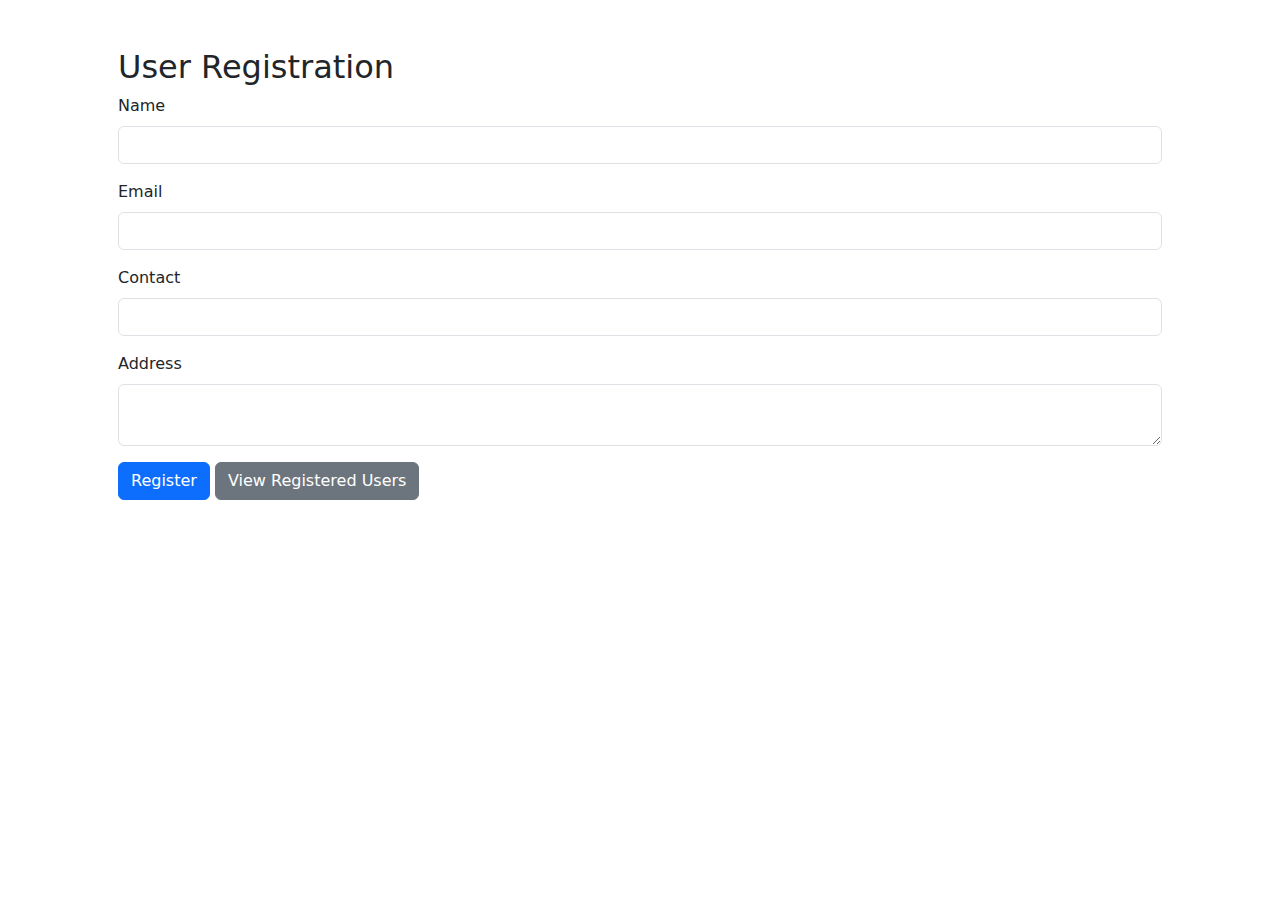
<file: Javascript/register.html>
<!DOCTYPE html>
<html lang="en">
<head>
    <meta charset="UTF-8">
    <meta name="viewport" content="width=device-width, initial-scale=1.0">
    <title>User Registration</title>
    <link rel="stylesheet" href="https://cdn.jsdelivr.net/npm/bootstrap@5.3.0/dist/css/bootstrap.min.css">
</head>
<body class="container p-5">
    <h2>User Registration</h2>
    <form id="registrationForm">
        <div class="mb-3">
            <label class="form-label">Name</label>
            <input type="text" class="form-control" id="name" required>
        </div>
        <div class="mb-3">
            <label class="form-label">Email</label>
            <input type="email" class="form-control" id="email" required>
        </div>
        <div class="mb-3">
            <label class="form-label">Contact</label>
            <input type="tel" class="form-control" id="contact" required>
        </div>
        <div class="mb-3">
            <label class="form-label">Address</label>
            <textarea class="form-control" id="address" required></textarea>
        </div>
        <button type="submit" class="btn btn-primary">Register</button>
        <a href="view.html" class="btn btn-secondary">View Registered Users</a>
    </form>
    <script src="script.js"></script>
</body>
</html>
</file>
<file: CSS-Tasks/css-task1.css>
div > table{
    background-color: #7fd1d1;
    border-radius: 10px;
}
.table th,td{
    border: 1px solid black;
    border-radius: 10px;
}
.table2 td{
    border: 2px solid;
    border-color:rgb(151, 207, 68);
    height: 35px;
    width: 60px;
}
#box{
    border-radius: 2px;
    border-top-right-radius: 13px;
    border-bottom-left-radius: 13px;
}
</file>
<file: CSS-Tasks/css-task2.css>
.box{
    margin: 10% 0% 0% 0%;
    position : relative;
}
.vbar-border{
    display:block;
    width: 10%;
    height: 100%;
    border: 1px solid black;
    float: left;
    padding: 10px;
}
.vbar-border a{
    text-align: left;
    display: block;
    color:blue;
    background-color:#96D4D4;
    padding:8px 16px 8px 8px;
    text-decoration: none;
}
.vbar-border a:hover{
    background-color: orange;
    color: white;
}
.hbar-border{
    border: 1px solid black;
    padding: 5px;
    padding-right: 0%;
    float: left;
    margin-left:50px;
    width: 370px;
}
.hbar-border a{
    float: left;
    display: block;
    color:blue;
    border-right:1px solid blue;
    flex-wrap: wrap;
    background-color:#d2cccc;
    padding:8px 16px;
    text-decoration: none;
}
.hbar-border a:hover{
    background-color: gray;
    color: white;
}
</file>
<file: CSS-Tasks/css-task3.css>
body{
    font-family: 'Gill Sans', 'Gill Sans MT', Calibri, 'Trebuchet MS', sans-serif;
}
.container{
    margin-top: 7%;
}
tr:nth-child(1){
    background-color: rgb(18, 175, 123);
    color:white;
}
tr:nth-child(even){
    background-color:rgba(230, 228, 228, 0.736);
}
.table{
    border-top: 1px solid rgb(230, 228, 228, 0.736);
    border-left: 1px solid rgb(230, 228, 228, 0.736);
    border-right: 1px solid rgb(230, 228, 228, 0.736);
    border-bottom: 1px solid rgb(230, 228, 228, 0.736);
}
tr{
    border-bottom: 1px solid rgba(219, 215, 215, 0.736);
}
</file>
<file: CSS-Tasks/css-task4.css>
.container {
    position: relative;
    top: 100px;
    left: 25%;
    padding:0%;
    border: 2px solid black;
    width: 600px;
    height: 450px;
}
.sidehoverbar div{
    position: relative;
    margin-left: 12px;
    padding: 10px;
}
.sidehoverbar div{
    text-decoration: none;
    padding: 10px;
    border-radius: 0px 4px 4px 0px;
    left: -12px;
    transition: 0.5s;
    opacity: 0.8;
}
.sidehoverbar div:hover {
    opacity: 1;
    width: 200px;
    left: -12px;
}
.first {
    cursor: pointer;
    background-color:rgb(21, 140, 63);
    top: 22px;
    width: 32px;
    height: 35px;
}
.second{
    cursor: pointer;
    background-color: rgb(0, 136, 255);
    top: 30px;
    width: 32px;
    height: 35px;
}

.third {
    cursor: pointer;
    background-color: rgb(237, 28, 28);
    top: 38px;
    width: 32px;
    height: 35px;
}
.fourth {
    cursor: pointer;
    background-color: rgb(36, 36, 36);
    top: 46px;
    width: 32px;
    height: 35px;
}
.hoverable-topic {
    position: relative;
    top: -220px;
    left: 90px;
}
</file>
<file: CSS-Tasks/css-task5.css>
.content{
    background-color:yellow;
    width: 530px;
    height: 510px;
    margin-left: 25%;
}
.first{
    background-color: white;
    width: 110px;
    height: 18px;
}
.second{
    background-color: black;
    width: 15px;
}
.table{
    margin-top: 25px;
    margin-left: 10px;
    padding:35px 0px 0px 10px;
}
tr > td{
    border-bottom: 5px solid yellow;
}
tr a{
    color: blue;
    text-decoration: none;
}
</file>
<file: CSS-Tasks/css-task6.css>
.container{
    position: relative;
    left: 30%;
    margin-top: 5%;
    width: 36%;
    height: 516px;
}
.arrow{
    font-size: 22px;
    margin-left: 98%;
    font-weight: bold;
}
.image img{
    display: absolute;
    margin-top: 0%;
    margin-left: 33%;
    /* border: 1px solid black; */
    width: 35%;
    height: 38%;
    border-radius: 100%;
}
input[type=text], input[type=password] {
    width: 100%;
    padding-left: 6px;
    padding-top: 10px;
    padding-bottom: 10px;
    margin-bottom: 12px ;
    box-sizing: border-box;
}
.form{
    margin-top: 3%;
}
.footer{
    margin-top: 2%;
    border-top:1px solid rgb(171, 169, 169);
    padding-top: 14px;
    padding-bottom: 5px;
}
.cancel {
    color:white;
    font-weight: bold;
    width: auto;
    border: none;
    padding: 10px 20px;
    background-color:red;
}
span.forget {
    float: right;
    padding-top: 16px;
}
span.forget a:link,a:visited,a:hover{
    color: black;
}
</file>
<file: CSS-Tasks/css-task7.css>
.outter{
    margin-top: 7%;
    width: 800px;
    height: 430px;
    background-color: rgba(165, 10, 77, 0.977);
    padding-top: 30px;
    padding-bottom: 30px;
}
.inner{
    width: 500px;
    height: 430px;
    background-color: rgb(116, 5, 49);
}
.inner-table{
    padding: 25px 0px 25px 0px;
}
tr > td{
    
    border-bottom: 15px solid rgb(116, 5, 49);
}
tr > td > label{
    color: white;
    font-size: medium;
    font-family: Arial;
}
</file>
